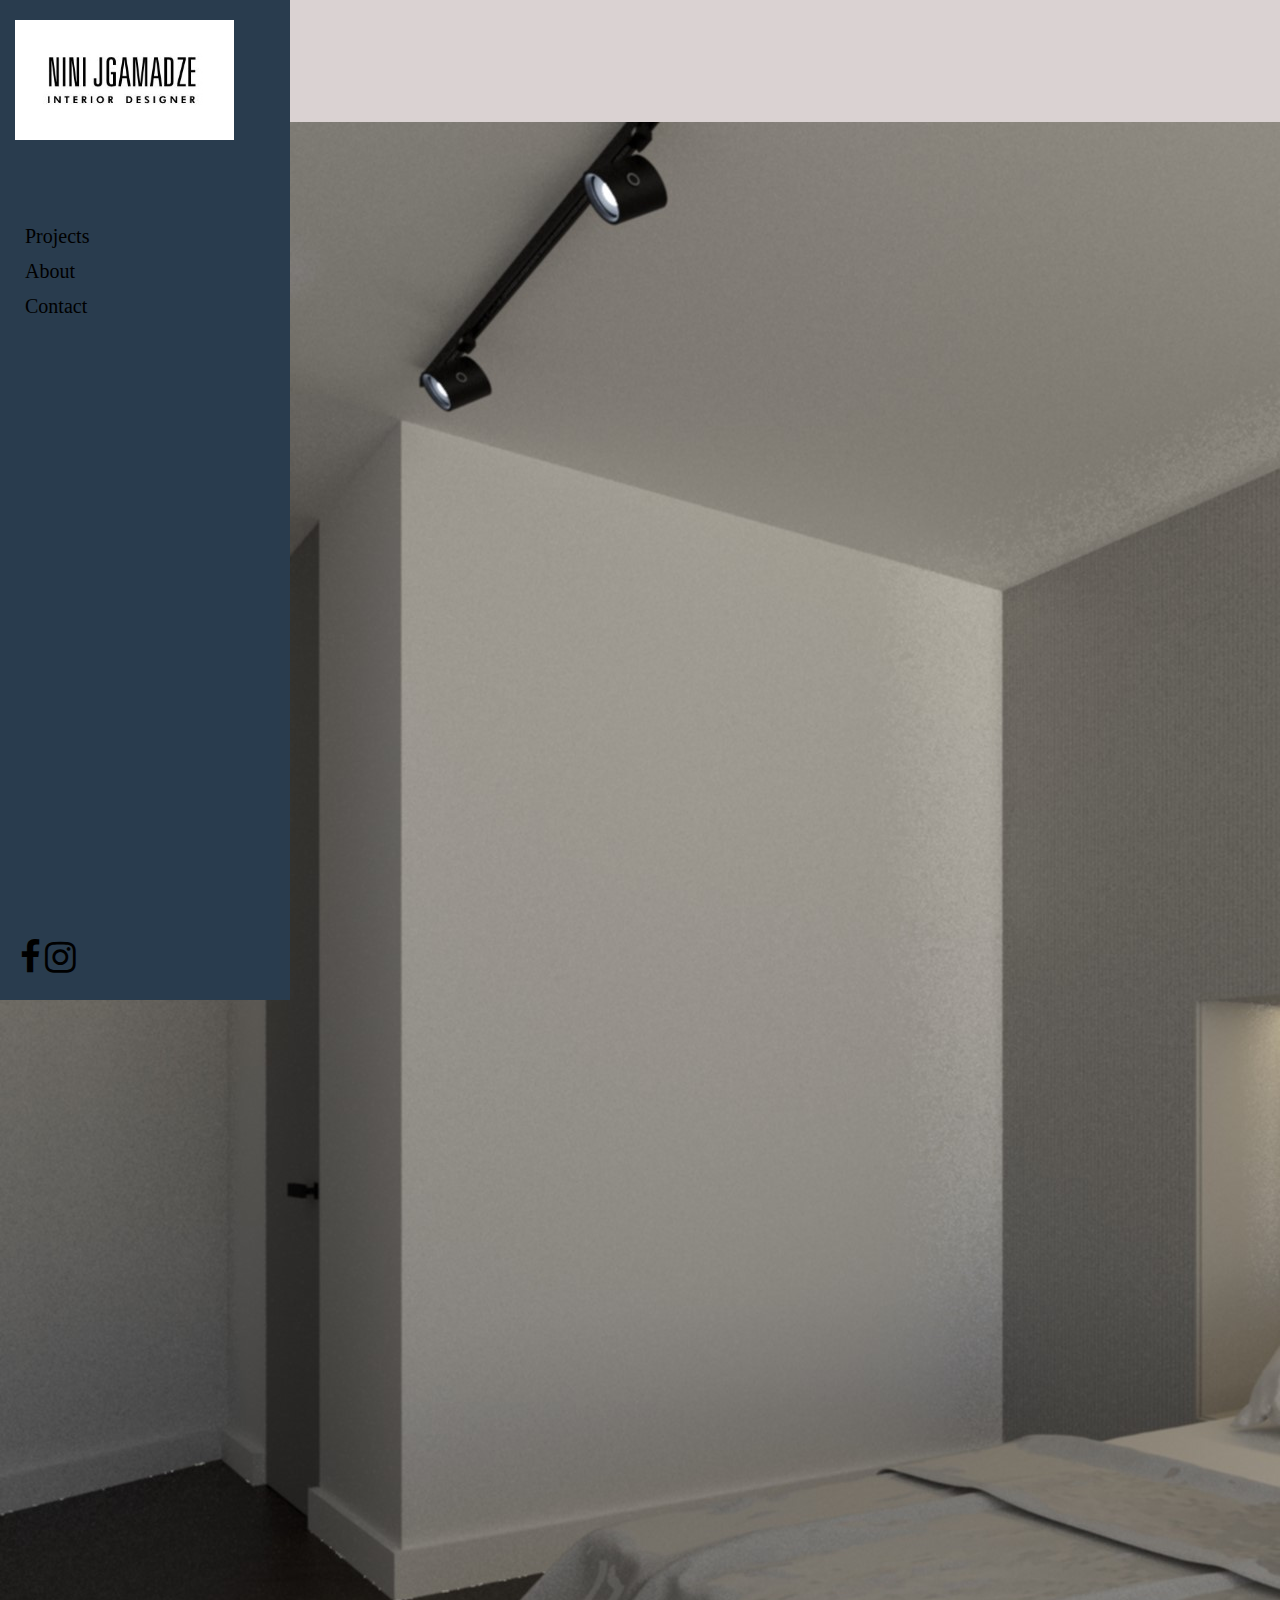
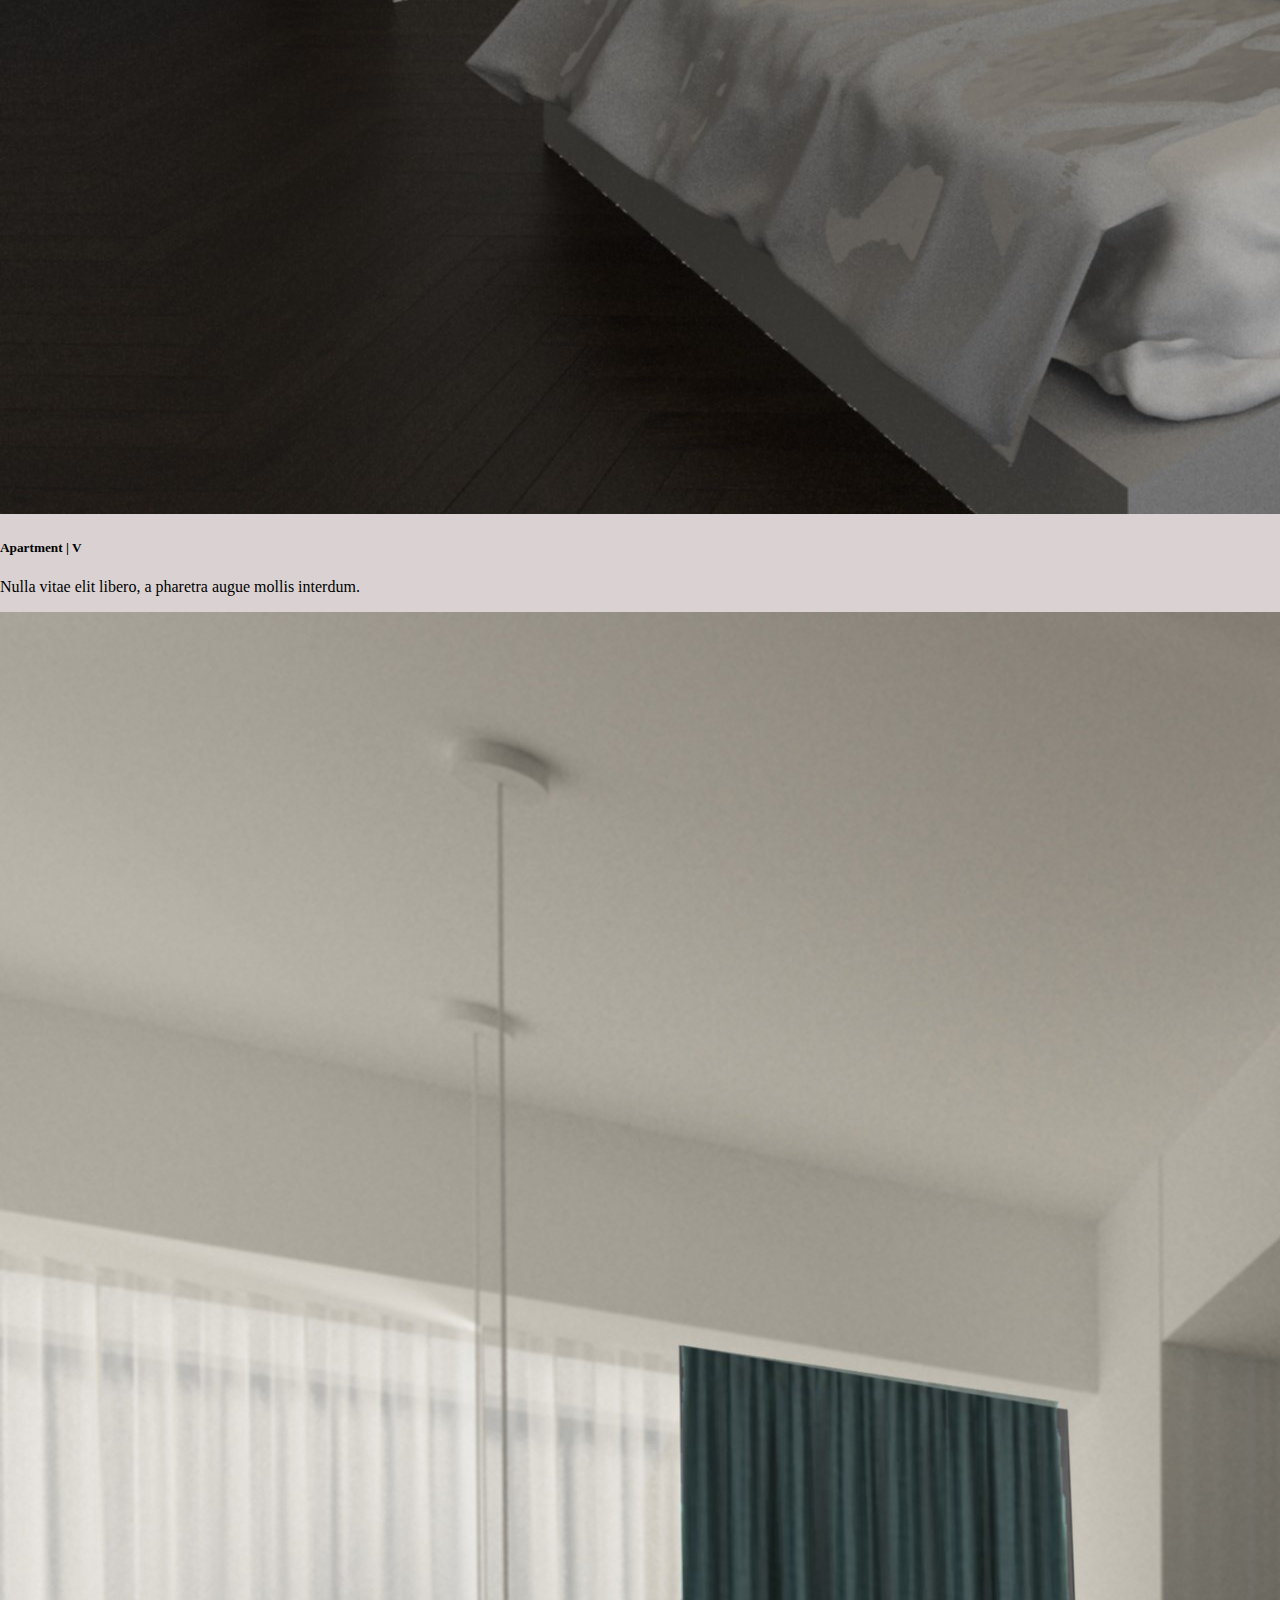
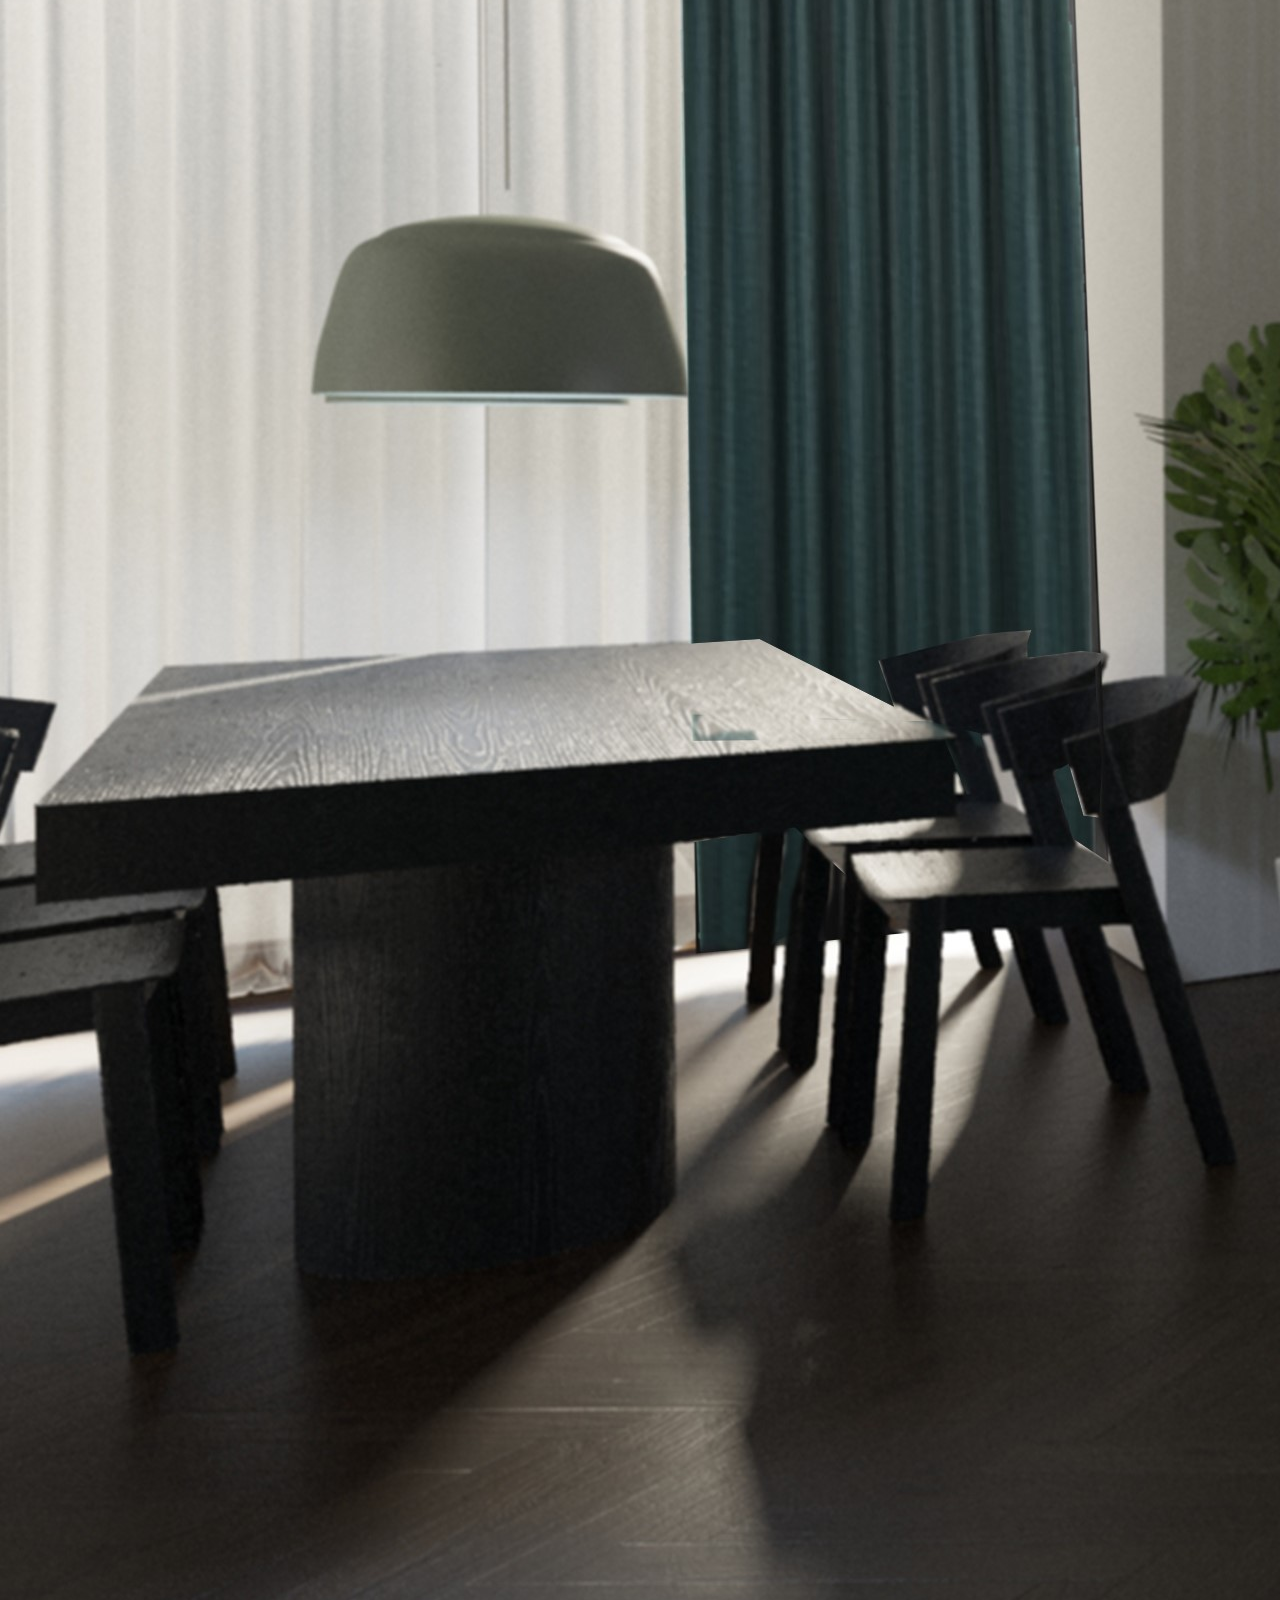
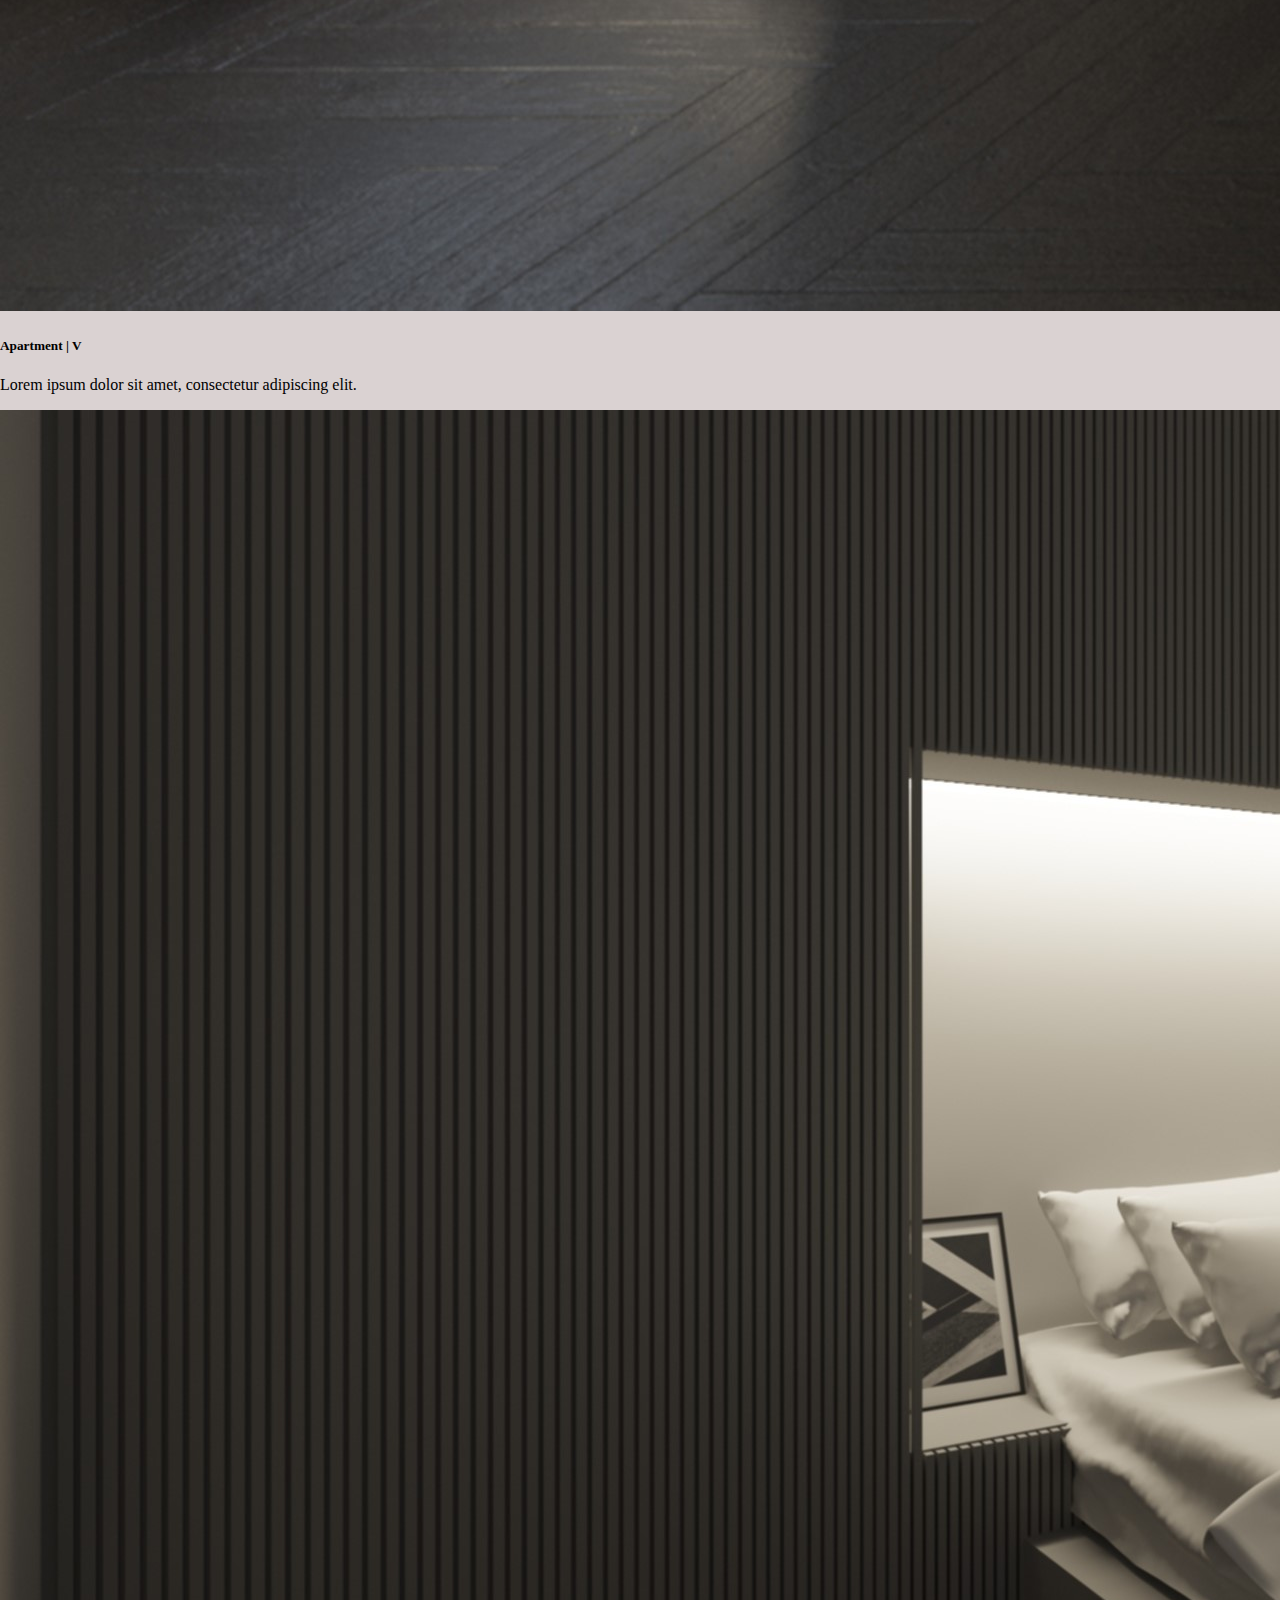
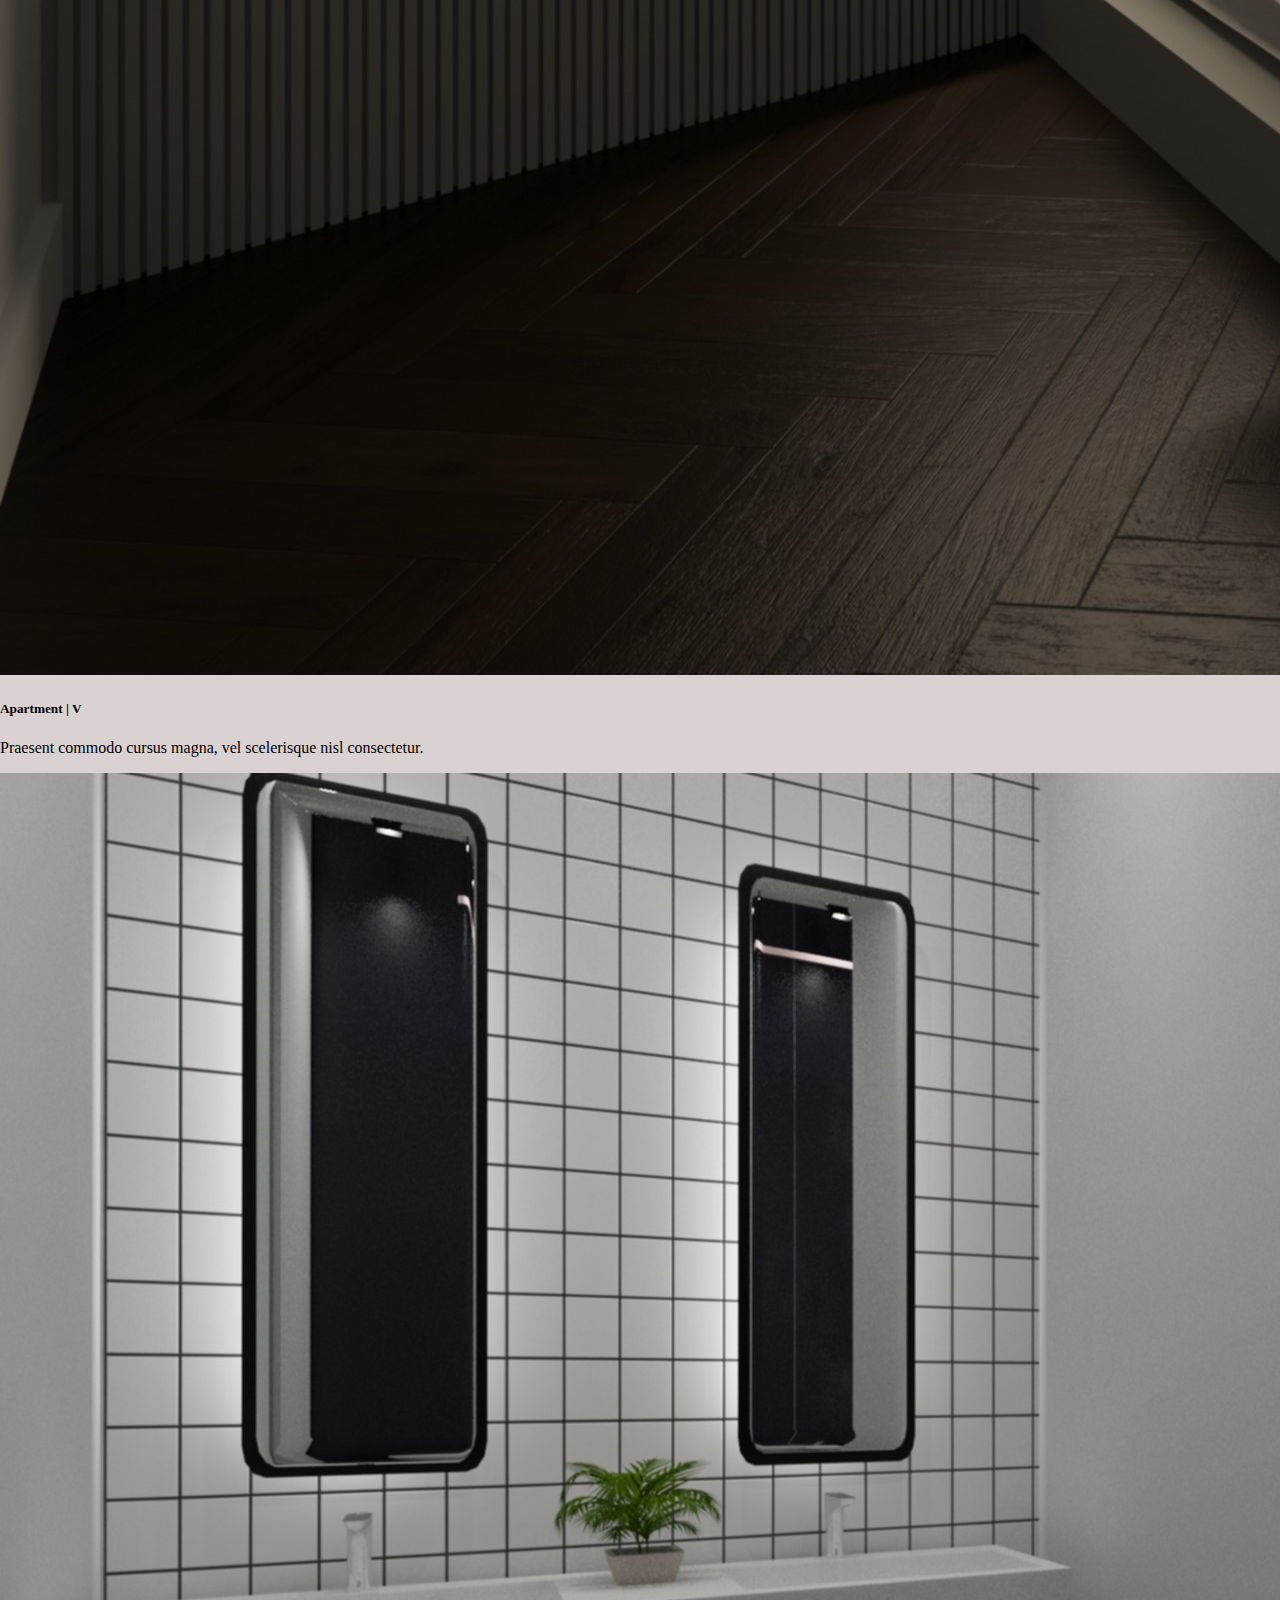
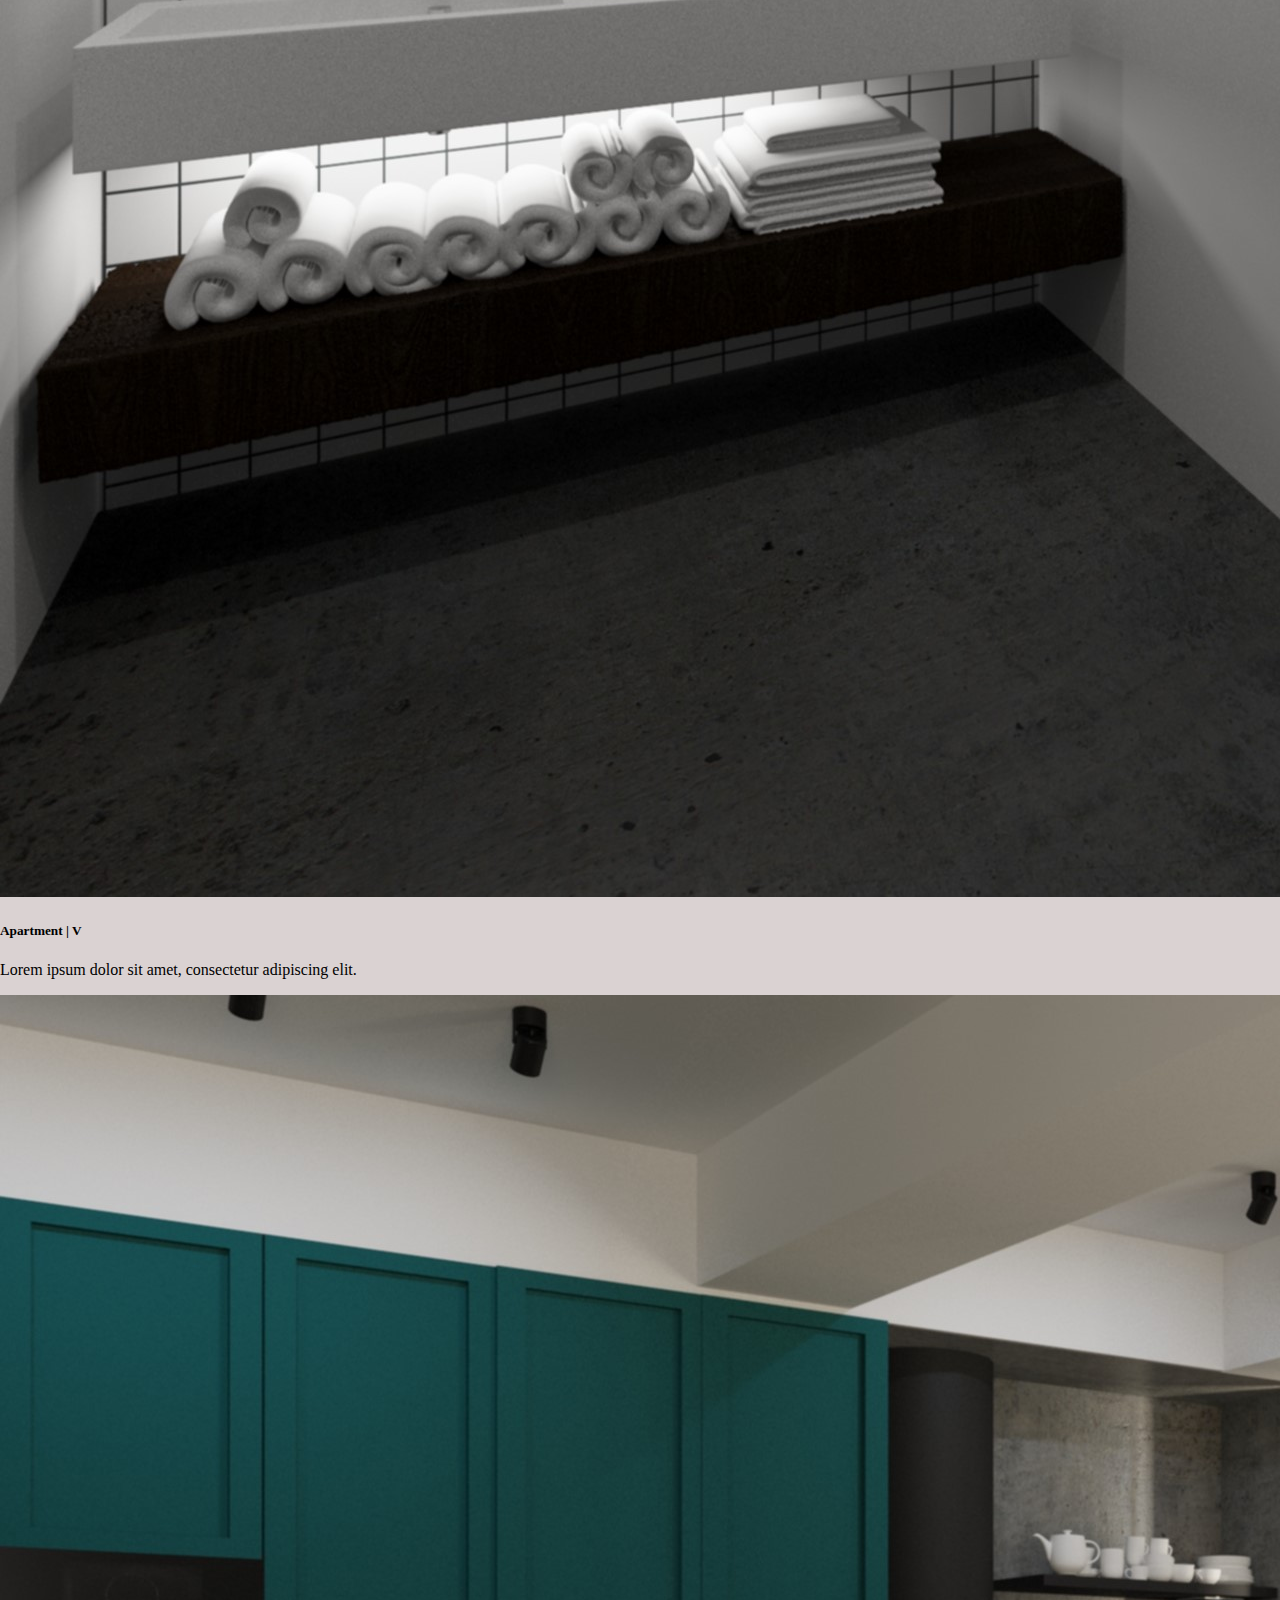
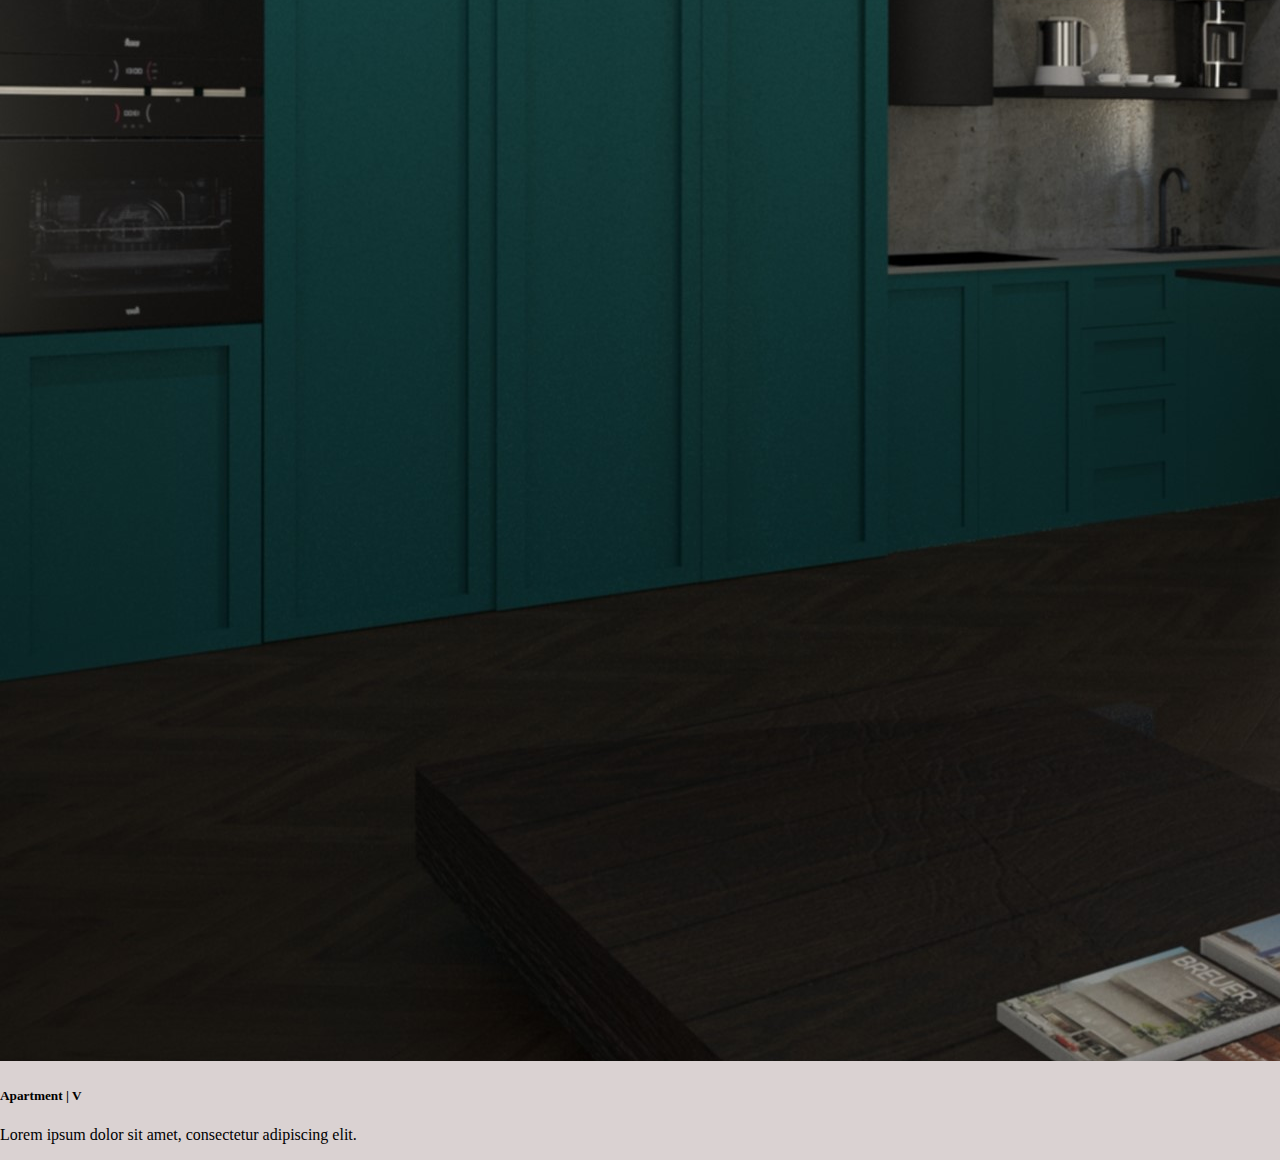
<file: Apartment 5/index.html>
<!DOCTYPE html>
<html lang="en">
<head>
    <meta charset="UTF-8">
    <meta name="viewport" content="width=device-width, initial-scale=1.0">
    <title>Nini Jgamadze - Interior Designer</title>
    <link rel="stylesheet" href="https://cdn.jsdelivr.net/npm/bootstrap@4.5.3/dist/css/bootstrap.min.css" integrity="sha384-TX8t27EcRE3e/ihU7zmQxVncDAy5uIKz4rEkgIXeMed4M0jlfIDPvg6uqKI2xXr2" crossorigin="anonymous">
    <link rel="stylesheet" href="styles.css">
    <link rel="stylesheet" href="https://cdnjs.cloudflare.com/ajax/libs/font-awesome/4.7.0/css/font-awesome.min.css">
</head>
<body>
    <div class=".container" style="height: 100%; width: 100%;">
      <div class="site">
         <header class="nav">
           <div class="logo"><a href="../index.html"><img src="../thumbnail.jpg" alt="logo" height="120px"></a></div>
           <div class="menu">
             <ul>
               <li style="display: flex; color: black;">Projects 
                   <ul>
                      <a href="Projects/Commercial/index.html"><li>Commercial</li></a>
                      <a href="Projects/Residential/index.html"><li>Residential</li></a>
                   </ul>
               </li>
               <li><a href="#" style="text-decoration: none; color: black;">About</a></li>
               <li><a href="#" style="text-decoration: none; color: black;">Contact</a></li>
              </ul>
            </div>
           <div class="cont">
               <a href="https://www.facebook.com/Nini-Jgamadze-Design-309973869800055/" target="_blank"><i class="fa fa-facebook" style="font-size:36px"></i></a>
               <a href="https://www.instagram.com/ninijgamadzedesign/?hl=en" target="_blank"><i class="fa fa-instagram" style="font-size:36px"></i></a>
           </div>
         </header>

         <div class="container">
           <!-- carousel -->
          <div id="carouselExampleCaptions" class="carousel slide" data-ride="carousel">
            <ol class="carousel-indicators">
              <li data-target="#carouselExampleCaptions" data-slide-to="0" class="active"></li>
              <li data-target="#carouselExampleCaptions" data-slide-to="1"></li>
              <li data-target="#carouselExampleCaptions" data-slide-to="2"></li>
              <li data-target="#carouselExampleCaptions" data-slide-to="3"></li>
              <li data-target="#carouselExampleCaptions" data-slide-to="4"></li>
            </ol>
            <div class="carousel-inner">
              <div class="carousel-item active">
                <img src="pirv.jpg" class="d-block w-100" alt="...">
                <div class="carousel-caption d-none d-md-block">
                  <h5>Apartment | V</h5>
                  <p>Nulla vitae elit libero, a pharetra augue mollis interdum.</p>
                </div>
              </div>
              <div class="carousel-item">
                <img src="meor.jpg" class="d-block w-100" alt="...">
                <div class="carousel-caption d-none d-md-block">
                  <h5>Apartment | V</h5>
                  <p>Lorem ipsum dolor sit amet, consectetur adipiscing elit.</p>
                </div>
              </div>
              <div class="carousel-item">
                <img src="mes.jpg" class="d-block w-100" alt="...">
                <div class="carousel-caption d-none d-md-block">
                  <h5>Apartment | V</h5>
                  <p>Praesent commodo cursus magna, vel scelerisque nisl consectetur.</p>
                </div>
              </div>
              <!-- damatebiti -->
              <div class="carousel-item">
                <img src="meotx.jpg" class="d-block w-100" alt="...">
                <div class="carousel-caption d-none d-md-block">
                  <h5>Apartment | V</h5>
                  <p>Lorem ipsum dolor sit amet, consectetur adipiscing elit.</p>
                </div>
              </div>
              <!-- meore dam -->
              <div class="carousel-item">
                <img src="bbbbbbbbbbb.jpg" class="d-block w-100" alt="...">
                <div class="carousel-caption d-none d-md-block">
                  <h5>Apartment | V</h5>
                  <p>Lorem ipsum dolor sit amet, consectetur adipiscing elit.</p>
                </div>
              </div>
            </div>
            <a class="carousel-control-prev" href="#carouselExampleCaptions" role="button" data-slide="prev">
              <span class="carousel-control-prev-icon" aria-hidden="true"></span>
              <span class="sr-only">Previous</span>
            </a>
            <a class="carousel-control-next" href="#carouselExampleCaptions" role="button" data-slide="next">
              <span class="carousel-control-next-icon" aria-hidden="true"></span>
              <span class="sr-only">Next</span>
            </a>
          </div>













              </div>
            </div>
         </div>
      
      
      
      
      
      
      
      
      
      
      
      
      
      
        

    

    
    



    <script src="https://code.jquery.com/jquery-3.5.1.slim.min.js" integrity="sha384-DfXdz2htPH0lsSSs5nCTpuj/zy4C+OGpamoFVy38MVBnE+IbbVYUew+OrCXaRkfj" crossorigin="anonymous"></script>
<script src="https://cdn.jsdelivr.net/npm/popper.js@1.16.1/dist/umd/popper.min.js" integrity="sha384-9/reFTGAW83EW2RDu2S0VKaIzap3H66lZH81PoYlFhbGU+6BZp6G7niu735Sk7lN" crossorigin="anonymous"></script>
<script src="https://cdn.jsdelivr.net/npm/bootstrap@4.5.3/dist/js/bootstrap.min.js" integrity="sha384-w1Q4orYjBQndcko6MimVbzY0tgp4pWB4lZ7lr30WKz0vr/aWKhXdBNmNb5D92v7s" crossorigin="anonymous"></script>
</body>
</html>
</file>
<file: Apartment 5/styles.css>
html, body {
    height: 100%;
    width: 100%;
    padding: 0;
    margin: 0;
    background-color: rgb(218, 210, 210);
}


.site {
    width: 100%;
    display: flex;
}

.nav {
    padding: 50px 20px;
    position: fixed;
    height: 100%;
    width: 250px;
    background-color: rgb(41, 60, 78);
}

.logo {
    position: absolute;
    left: 15px;
    top: 20px;
}

.cont {
    position: absolute;
    bottom: 25px;
}

.cont>a {
    color: black;
}

.surati {
    padding: 10px 0px 0px 250px;
}

.menu {
    font-size: 20px;
    font-family: fantasy;
    position: absolute;
    top: 200px;
    left: -15px;
}

.menu > ul > li {
    height: 30px;
    width: 70px;
    padding-top: 5px;
    list-style: none;
    cursor: pointer;
    transition: color 0.5s linear;
}

.menu > ul > li > ul >a:hover {
    text-decoration: line-through;
    color: grey;
}

.menu > ul > li > ul > a {
    color: black;
}

.menu ul > li > ul {
    visibility: hidden;
    position: relative;
    right: 20px;
    font-size: 15px;
    font-weight: 600;
    transition: linear 0.5s;
    list-style: none;
    font-family: monospace;
}

.menu ul > li:hover > ul {
    visibility: visible;
}


.card:hover {
    box-shadow: -1px 9px 40px -12px;
}

#carouselExampleCaptions {
    top: 100px;
    left: 100px;
}
</file>
